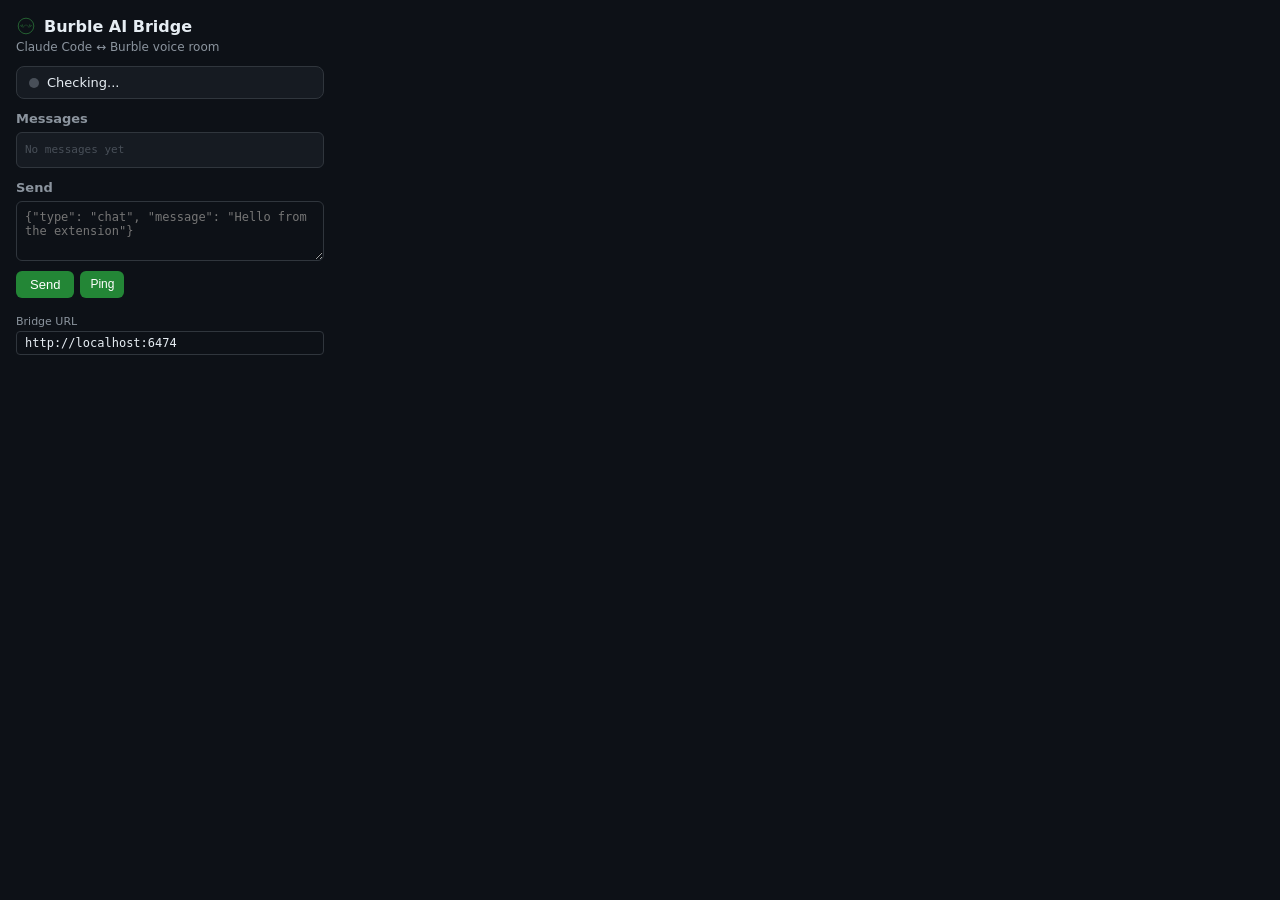
<file: client/extension/popup.html>
<!DOCTYPE html>
<html lang="en">
<head>
  <meta charset="UTF-8" />
  <style>
    * { margin: 0; padding: 0; box-sizing: border-box; }
    body { width: 340px; font-family: system-ui, sans-serif; background: #0d1117; color: #e6edf3; padding: 16px; }
    h1 { font-size: 16px; margin-bottom: 4px; display: flex; align-items: center; gap: 8px; }
    .subtitle { color: #8b949e; font-size: 12px; margin-bottom: 12px; }

    .status-row { display: flex; align-items: center; gap: 8px; padding: 8px 12px; background: #161b22; border: 1px solid #30363d; border-radius: 8px; margin-bottom: 12px; }
    .dot { width: 10px; height: 10px; border-radius: 50%; flex-shrink: 0; }
    .dot.green { background: #3fb950; box-shadow: 0 0 6px #3fb95066; }
    .dot.red { background: #f85149; }
    .dot.grey { background: #484f58; }
    .status-text { font-size: 13px; }

    .section { margin-bottom: 12px; }
    .section h2 { font-size: 13px; color: #8b949e; margin-bottom: 6px; }

    textarea { width: 100%; height: 60px; padding: 8px; background: #0d1117; border: 1px solid #30363d; border-radius: 6px; color: #e6edf3; font-family: monospace; font-size: 12px; resize: vertical; }
    textarea:focus { outline: none; border-color: #58a6ff; }

    button { padding: 6px 14px; border: none; border-radius: 6px; font-size: 13px; cursor: pointer; }
    .btn-green { background: #238636; color: #fff; }
    .btn-green:hover { background: #2ea043; }
    .btn-sm { padding: 4px 10px; font-size: 12px; }

    .messages { max-height: 150px; overflow-y: auto; background: #161b22; border: 1px solid #30363d; border-radius: 6px; padding: 8px; font-family: monospace; font-size: 11px; line-height: 1.6; }
    .messages:empty::after { content: "No messages yet"; color: #484f58; }
    .msg { word-break: break-all; }
    .msg-in { color: #58a6ff; }
    .msg-out { color: #3fb950; }

    .row { display: flex; gap: 6px; margin-top: 6px; }
    .config { margin-top: 8px; }
    .config label { font-size: 11px; color: #8b949e; }
    .config input { width: 100%; padding: 4px 8px; background: #0d1117; border: 1px solid #30363d; border-radius: 4px; color: #e6edf3; font-size: 12px; font-family: monospace; margin-top: 2px; }
  </style>
</head>
<body>
  <h1>
    <svg width="20" height="20" viewBox="0 0 256 256"><circle cx="128" cy="128" r="100" fill="none" stroke="#3fb950" stroke-width="6"/><path d="M50,128 L60,118 L70,138 L80,108 L90,148 Q128,80 166,148 L176,108 L186,138 L196,118 L206,128" fill="none" stroke="#3fb950" stroke-width="3" stroke-linecap="round"/></svg>
    Burble AI Bridge
  </h1>
  <p class="subtitle">Claude Code ↔ Burble voice room</p>

  <div class="status-row">
    <div class="dot grey" id="dot"></div>
    <span class="status-text" id="status-text">Checking...</span>
  </div>

  <div class="section">
    <h2>Messages</h2>
    <div class="messages" id="messages"></div>
  </div>

  <div class="section">
    <h2>Send</h2>
    <textarea id="send-input" placeholder='{"type": "chat", "message": "Hello from the extension"}'></textarea>
    <div class="row">
      <button class="btn-green" id="btn-send">Send</button>
      <button class="btn-green btn-sm" id="btn-ping">Ping</button>
    </div>
  </div>

  <div class="config">
    <label>Bridge URL</label>
    <input id="bridge-url" type="text" value="http://localhost:6474" />
  </div>

  <script src="popup.js"></script>
</body>
</html>
</file>
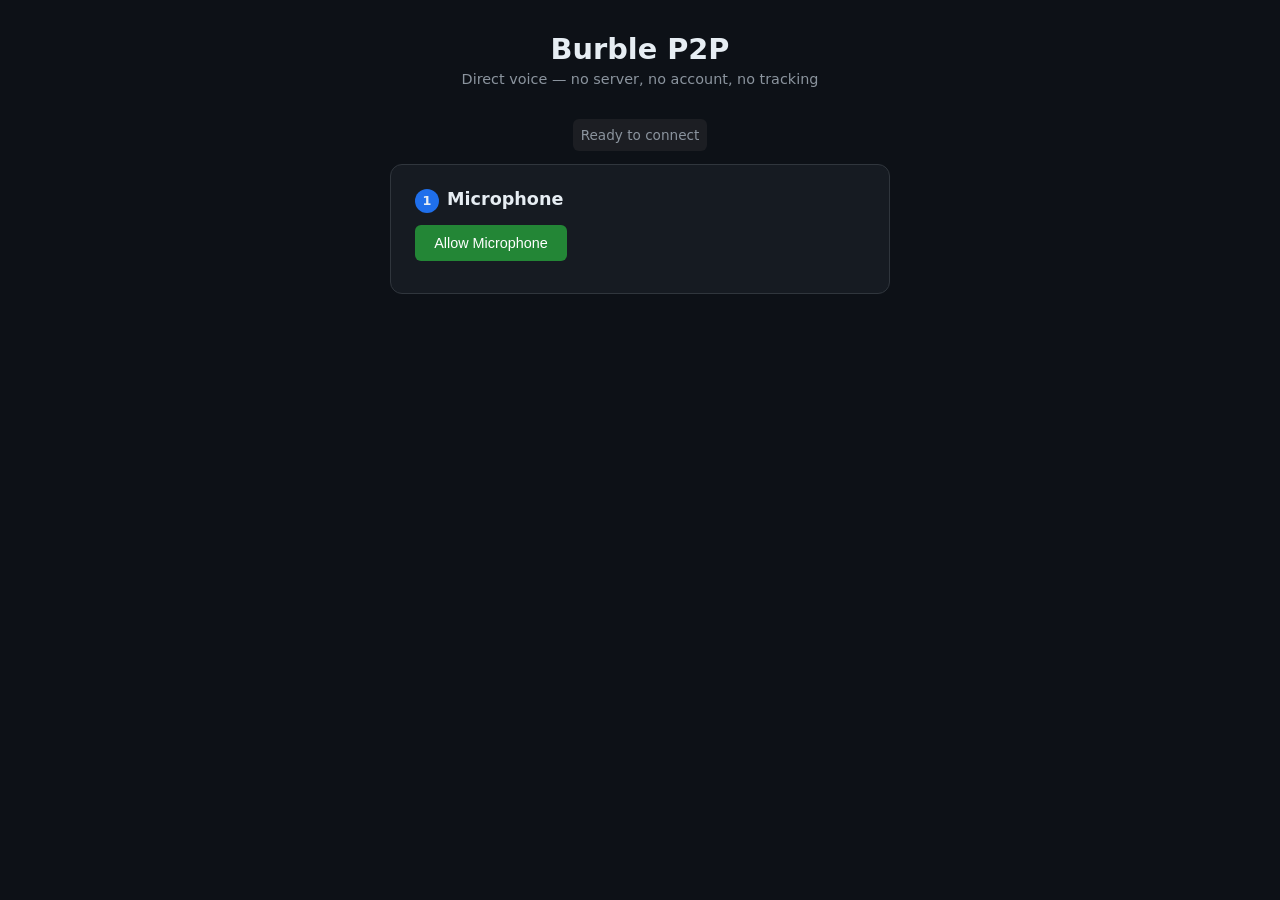
<file: client/web/p2p-voice.html>
<!DOCTYPE html>
<!-- SPDX-License-Identifier: PMPL-1.0-or-later -->
<!-- Burble P2P Voice — serverless mode. No central server needed. -->
<html lang="en">
<head>
  <meta charset="UTF-8" />
  <meta name="viewport" content="width=device-width, initial-scale=1.0" />
  <title>Burble P2P</title>
  <style>
    * { margin: 0; padding: 0; box-sizing: border-box; }
    body { font-family: system-ui, sans-serif; background: #0d1117; color: #e6edf3; min-height: 100vh; display: flex; flex-direction: column; align-items: center; padding: 2rem; }
    h1 { font-size: 1.8rem; margin-bottom: 0.3rem; }
    .subtitle { color: #8b949e; margin-bottom: 2rem; font-size: 0.9rem; }
    .card { background: #161b22; border: 1px solid #30363d; border-radius: 12px; padding: 1.5rem; max-width: 500px; width: 100%; margin-bottom: 1rem; }
    .card h2 { font-size: 1.1rem; margin-bottom: 0.8rem; }
    label { display: block; color: #8b949e; font-size: 0.85rem; margin-bottom: 0.3rem; }
    input, textarea { width: 100%; padding: 0.6rem; background: #0d1117; border: 1px solid #30363d; border-radius: 6px; color: #e6edf3; font-size: 0.9rem; margin-bottom: 0.8rem; font-family: monospace; }
    textarea { height: 80px; resize: vertical; }
    input:focus, textarea:focus { outline: none; border-color: #58a6ff; }
    button { padding: 0.6rem 1.2rem; border: none; border-radius: 6px; font-size: 0.9rem; cursor: pointer; margin-right: 0.5rem; margin-bottom: 0.5rem; }
    .btn-green { background: #238636; color: #fff; }
    .btn-green:hover { background: #2ea043; }
    .btn-blue { background: #1f6feb; color: #fff; }
    .btn-blue:hover { background: #388bfd; }
    .btn-red { background: #da3633; color: #fff; }
    .btn-red:hover { background: #f85149; }
    .btn-grey { background: #21262d; color: #8b949e; }
    .btn-grey:hover { background: #30363d; }
    .muted { background: #da3633 !important; }
    .status { padding: 0.5rem; border-radius: 6px; margin-bottom: 0.8rem; font-size: 0.85rem; text-align: center; }
    .status.idle { background: #1c1e23; color: #8b949e; }
    .status.waiting { background: #1a1500; color: #d29922; }
    .status.connected { background: #0d2818; color: #3fb950; }
    .status.error { background: #1a0000; color: #f85149; }
    .meter { height: 6px; background: #21262d; border-radius: 3px; margin: 0.3rem 0 0.8rem; overflow: hidden; }
    .meter-fill { height: 100%; background: #3fb950; transition: width 80ms; width: 0%; }
    .step-num { display: inline-block; width: 24px; height: 24px; background: #1f6feb; border-radius: 50%; text-align: center; line-height: 24px; font-size: 0.8rem; font-weight: bold; margin-right: 0.5rem; }
    .controls { display: flex; gap: 0.5rem; justify-content: center; margin-top: 0.5rem; }
    .hidden { display: none !important; }
    .instructions { color: #8b949e; font-size: 0.85rem; line-height: 1.5; margin-bottom: 0.8rem; }
    .copy-hint { color: #58a6ff; font-size: 0.8rem; cursor: pointer; }
    .copy-hint:hover { text-decoration: underline; }
    audio { display: none; }
  </style>
</head>
<body>
  <h1>Burble P2P</h1>
  <p class="subtitle">Direct voice — no server, no account, no tracking</p>

  <div id="status" class="status idle">Ready to connect</div>

  <!-- Step 1: Get microphone -->
  <div class="card" id="step-mic">
    <h2><span class="step-num">1</span>Microphone</h2>
    <button class="btn-green" id="btn-mic" onclick="getMic()">Allow Microphone</button>
    <div class="meter" id="mic-meter-wrap" style="display:none"><div class="meter-fill" id="mic-meter"></div></div>
  </div>

  <!-- Step 2: Create or Join -->
  <div class="card hidden" id="step-role">
    <h2><span class="step-num">2</span>Connect</h2>
    <p class="instructions">One person creates the room, the other joins it. Doesn't matter who does which.</p>
    <button class="btn-green" onclick="createOffer()">Create Room</button>
    <button class="btn-blue" onclick="showJoin()">Join Room</button>
  </div>

  <!-- Step 2a: Creator flow -->
  <div class="card hidden" id="step-offer">
    <h2><span class="step-num">2</span>Send this code to the other person</h2>
    <textarea id="offer-text" readonly onclick="copyOffer()"></textarea>
    <span class="copy-hint" onclick="copyOffer()">Click to copy</span>
  </div>

  <div class="card hidden" id="step-answer-input">
    <h2><span class="step-num">3</span>Paste their reply code here</h2>
    <textarea id="answer-text" placeholder="Paste the reply code here..."></textarea>
    <button class="btn-green" onclick="acceptAnswer()">Connect</button>
  </div>

  <!-- Step 2b: Joiner flow -->
  <div class="card hidden" id="step-offer-input">
    <h2><span class="step-num">2</span>Paste the room code here</h2>
    <textarea id="remote-offer-text" placeholder="Paste the room code here..."></textarea>
    <button class="btn-green" onclick="createAnswer()">Generate Reply</button>
  </div>

  <div class="card hidden" id="step-answer">
    <h2><span class="step-num">3</span>Send this reply code back</h2>
    <textarea id="answer-out-text" readonly onclick="copyAnswer()"></textarea>
    <span class="copy-hint" onclick="copyAnswer()">Click to copy</span>
    <p class="instructions" style="margin-top:0.5rem">Once they paste your reply, you'll be connected.</p>
  </div>

  <!-- Connected view -->
  <div class="card hidden" id="step-connected">
    <h2>Connected</h2>
    <label>Your microphone</label>
    <div class="meter"><div class="meter-fill" id="mic-meter-live"></div></div>
    <label>Remote audio</label>
    <div class="meter"><div class="meter-fill" id="remote-meter"></div></div>
    <div class="controls">
      <button id="btn-mute" class="btn-green" onclick="toggleMute()">Mute</button>
      <button id="btn-deafen" class="btn-green" onclick="toggleDeafen()">Deafen</button>
    </div>
    <div class="controls" style="margin-top:0.5rem">
      <button class="btn-red" onclick="hangUp()">Hang Up</button>
    </div>
    <audio id="remote-audio" autoplay></audio>
  </div>

  <!-- AI Data Channel -->
  <div class="card hidden" id="step-ai-channel">
    <h2>AI Channel</h2>
    <p class="instructions">A JSON data channel running alongside voice. Claude (or any AI) on either side can send structured messages peer-to-peer. Open your browser console or use the API below.</p>
    <div id="ai-log" style="background:#0d1117; border:1px solid #30363d; border-radius:6px; padding:0.5rem; max-height:200px; overflow-y:auto; font-family:monospace; font-size:0.8rem; margin-bottom:0.8rem; white-space:pre-wrap;"></div>
    <div style="display:flex; gap:0.5rem;">
      <input id="ai-msg" type="text" placeholder='{"type":"ping"}' style="flex:1; margin-bottom:0;" />
      <button class="btn-blue" onclick="sendAI()" style="margin:0;">Send</button>
    </div>
  </div>

  <script>
    // SPDX-License-Identifier: PMPL-1.0-or-later
    // Burble P2P — WebRTC direct voice with copy-paste signaling.
    // Zero server. Zero account. Zero tracking. Just voice.

    const ICE_SERVERS = [
      { urls: 'stun:stun.l.google.com:19302' },
      { urls: 'stun:stun.cloudflare.com:3478' },
      { urls: 'stun:stun1.l.google.com:19302' }
    ];

    let pc = null;
    let localStream = null;
    let remoteStream = null;
    let muted = false;
    let deafened = false;
    let micAnalyser = null;
    let remoteAnalyser = null;
    let micData = null;
    let remoteData = null;
    let animFrame = null;
    let aiChannel = null;  // WebRTC DataChannel for AI-to-AI comms

    // ── Microphone ──────────────────────────────────────────────────────

    async function getMic() {
      try {
        localStream = await navigator.mediaDevices.getUserMedia({
          audio: { echoCancellation: true, noiseSuppression: true, autoGainControl: true }
        });

        // Mic level meter
        const ctx = new AudioContext();
        const src = ctx.createMediaStreamSource(localStream);
        micAnalyser = ctx.createAnalyser();
        micAnalyser.fftSize = 256;
        micData = new Uint8Array(micAnalyser.frequencyBinCount);
        src.connect(micAnalyser);

        document.getElementById('mic-meter-wrap').style.display = '';
        document.getElementById('btn-mic').textContent = 'Microphone ready';
        document.getElementById('btn-mic').disabled = true;
        document.getElementById('step-role').classList.remove('hidden');
        startMeters();
        setStatus('idle', 'Microphone ready — create or join a room');
      } catch (e) {
        setStatus('error', 'Microphone access denied: ' + e.message);
      }
    }

    // ── WebRTC ──────────────────────────────────────────────────────────

    function createPC() {
      pc = new RTCPeerConnection({ iceServers: ICE_SERVERS });

      // Add local audio tracks
      localStream.getTracks().forEach(t => pc.addTrack(t, localStream));

      // Receive remote audio
      pc.ontrack = (ev) => {
        remoteStream = ev.streams[0];
        document.getElementById('remote-audio').srcObject = remoteStream;

        // Remote level meter
        const ctx = new AudioContext();
        const src = ctx.createMediaStreamSource(remoteStream);
        remoteAnalyser = ctx.createAnalyser();
        remoteAnalyser.fftSize = 256;
        remoteData = new Uint8Array(remoteAnalyser.frequencyBinCount);
        src.connect(remoteAnalyser);
      };

      pc.oniceconnectionstatechange = () => {
        if (pc.iceConnectionState === 'connected' || pc.iceConnectionState === 'completed') {
          showConnected();
        } else if (pc.iceConnectionState === 'disconnected' || pc.iceConnectionState === 'failed') {
          setStatus('error', 'Connection lost');
        }
      };

      // ── AI Data Channel ───────────────────────────────────────────────
      // Creator side creates the channel; joiner side receives it via ondatachannel.
      // Protocol: JSON messages over a reliable, ordered WebRTC DataChannel.
      //
      // API for Claude / AI agents (accessible from browser console or MCP):
      //   window.burble.send({type: "ping"})           — send a message
      //   window.burble.onMessage = (msg) => { ... }   — receive callback
      //   window.burble.history                         — all messages
      //
      // Example Claude-to-Claude exchange:
      //   {type: "task", from: "claude-a", payload: {action: "review", file: "foo.rs"}}
      //   {type: "result", from: "claude-b", payload: {status: "ok", issues: []}}

      pc.ondatachannel = (ev) => {
        aiChannel = ev.channel;
        setupAIChannel(aiChannel);
      };

      return pc;
    }

    function createAIDataChannel() {
      aiChannel = pc.createDataChannel('burble-ai', { ordered: true });
      setupAIChannel(aiChannel);
    }

    function setupAIChannel(ch) {
      ch.onopen = () => {
        aiLog('system', 'AI data channel open — peer-to-peer JSON messaging active');
        document.getElementById('step-ai-channel').classList.remove('hidden');
      };

      ch.onmessage = (ev) => {
        try {
          const msg = JSON.parse(ev.data);
          aiLog('recv', JSON.stringify(msg, null, 2));
          // Fire callback for programmatic consumers (Claude, MCP, etc.)
          if (window.burble?.onMessage) window.burble.onMessage(msg);
        } catch (e) {
          aiLog('recv', ev.data);
        }
      };

      ch.onclose = () => aiLog('system', 'AI data channel closed');

      // Expose global API for AI agents
      window.burble = {
        send: (msg) => {
          if (!aiChannel || aiChannel.readyState !== 'open') {
            console.error('[Burble AI] Channel not open');
            return false;
          }
          const payload = typeof msg === 'string' ? msg : JSON.stringify(msg);
          aiChannel.send(payload);
          aiLog('sent', typeof msg === 'string' ? msg : JSON.stringify(msg, null, 2));
          return true;
        },
        onMessage: null,  // Set this to receive messages: window.burble.onMessage = (msg) => { ... }
        history: [],
        channel: () => aiChannel,
        isOpen: () => aiChannel?.readyState === 'open',
      };
    }

    function aiLog(direction, text) {
      const el = document.getElementById('ai-log');
      const time = new Date().toLocaleTimeString();
      const prefix = direction === 'sent' ? '→' : direction === 'recv' ? '←' : '●';
      const color = direction === 'sent' ? '#58a6ff' : direction === 'recv' ? '#3fb950' : '#8b949e';
      el.innerHTML += `<span style="color:${color}">${prefix} ${time}</span> ${text}\n`;
      el.scrollTop = el.scrollHeight;
      if (window.burble) window.burble.history.push({ direction, text, time });
    }

    function sendAI() {
      const input = document.getElementById('ai-msg');
      const text = input.value.trim();
      if (!text) return;
      try {
        window.burble.send(JSON.parse(text));
      } catch (e) {
        window.burble.send(text);
      }
      input.value = '';
    }

    // ── Creator flow ────────────────────────────────────────────────────

    async function createOffer() {
      setStatus('waiting', 'Creating room...');
      createPC();
      createAIDataChannel();  // Creator opens the data channel

      const offer = await pc.createOffer();
      await pc.setLocalDescription(offer);

      // Wait for ICE gathering to complete
      await new Promise(resolve => {
        if (pc.iceGatheringState === 'complete') return resolve();
        pc.onicegatheringstatechange = () => {
          if (pc.iceGatheringState === 'complete') resolve();
        };
        // Timeout after 5s — use what we have
        setTimeout(resolve, 5000);
      });

      const code = btoa(JSON.stringify(pc.localDescription));
      document.getElementById('offer-text').value = code;

      document.getElementById('step-role').classList.add('hidden');
      document.getElementById('step-offer').classList.remove('hidden');
      document.getElementById('step-answer-input').classList.remove('hidden');
      setStatus('waiting', 'Room created — send the code and wait for reply');
    }

    async function acceptAnswer() {
      try {
        const code = document.getElementById('answer-text').value.trim();
        const answer = JSON.parse(atob(code));
        await pc.setRemoteDescription(answer);
        setStatus('waiting', 'Connecting...');
      } catch (e) {
        setStatus('error', 'Invalid reply code: ' + e.message);
      }
    }

    // ── Joiner flow ─────────────────────────────────────────────────────

    function showJoin() {
      document.getElementById('step-role').classList.add('hidden');
      document.getElementById('step-offer-input').classList.remove('hidden');
      setStatus('waiting', 'Paste the room code to join');
    }

    async function createAnswer() {
      try {
        const code = document.getElementById('remote-offer-text').value.trim();
        const offer = JSON.parse(atob(code));

        createPC();
        await pc.setRemoteDescription(offer);

        const answer = await pc.createAnswer();
        await pc.setLocalDescription(answer);

        // Wait for ICE gathering
        await new Promise(resolve => {
          if (pc.iceGatheringState === 'complete') return resolve();
          pc.onicegatheringstatechange = () => {
            if (pc.iceGatheringState === 'complete') resolve();
          };
          setTimeout(resolve, 5000);
        });

        const replyCode = btoa(JSON.stringify(pc.localDescription));
        document.getElementById('answer-out-text').value = replyCode;

        document.getElementById('step-offer-input').classList.add('hidden');
        document.getElementById('step-answer').classList.remove('hidden');
        setStatus('waiting', 'Reply generated — send it back and wait for connection');
      } catch (e) {
        setStatus('error', 'Invalid room code: ' + e.message);
      }
    }

    // ── Connected ───────────────────────────────────────────────────────

    function showConnected() {
      document.querySelectorAll('.card').forEach(c => c.classList.add('hidden'));
      document.getElementById('step-connected').classList.remove('hidden');
      setStatus('connected', 'Voice connected — P2P, no server involved');
    }

    function toggleMute() {
      muted = !muted;
      localStream?.getAudioTracks().forEach(t => t.enabled = !muted);
      const btn = document.getElementById('btn-mute');
      btn.textContent = muted ? 'Unmute' : 'Mute';
      btn.classList.toggle('muted', muted);
    }

    function toggleDeafen() {
      deafened = !deafened;
      if (remoteStream) remoteStream.getAudioTracks().forEach(t => t.enabled = !deafened);
      const btn = document.getElementById('btn-deafen');
      btn.textContent = deafened ? 'Undeafen' : 'Deafen';
      btn.classList.toggle('muted', deafened);
    }

    function hangUp() {
      if (pc) { pc.close(); pc = null; }
      if (localStream) { localStream.getTracks().forEach(t => t.stop()); localStream = null; }
      if (remoteStream) { remoteStream.getTracks().forEach(t => t.stop()); remoteStream = null; }
      if (animFrame) cancelAnimationFrame(animFrame);
      location.reload();
    }

    // ── Meters ──────────────────────────────────────────────────────────

    function startMeters() {
      function update() {
        if (micAnalyser && micData) {
          micAnalyser.getByteFrequencyData(micData);
          const avg = micData.reduce((a, b) => a + b, 0) / micData.length;
          const pct = Math.min(100, (avg / 100) * 100);
          const el1 = document.getElementById('mic-meter');
          const el2 = document.getElementById('mic-meter-live');
          if (el1) el1.style.width = pct + '%';
          if (el2) el2.style.width = pct + '%';
        }
        if (remoteAnalyser && remoteData) {
          remoteAnalyser.getByteFrequencyData(remoteData);
          const avg = remoteData.reduce((a, b) => a + b, 0) / remoteData.length;
          const pct = Math.min(100, (avg / 100) * 100);
          const el = document.getElementById('remote-meter');
          if (el) el.style.width = pct + '%';
        }
        animFrame = requestAnimationFrame(update);
      }
      update();
    }

    // ── Helpers ──────────────────────────────────────────────────────────

    function setStatus(cls, text) {
      const el = document.getElementById('status');
      el.className = 'status ' + cls;
      el.textContent = text;
    }

    async function copyOffer() {
      const text = document.getElementById('offer-text').value;
      await navigator.clipboard.writeText(text);
      setStatus('waiting', 'Code copied! Send it to the other person.');
    }

    async function copyAnswer() {
      const text = document.getElementById('answer-out-text').value;
      await navigator.clipboard.writeText(text);
      setStatus('waiting', 'Reply copied! Send it back to the room creator.');
    }
  </script>
</body>
</html>
</file>
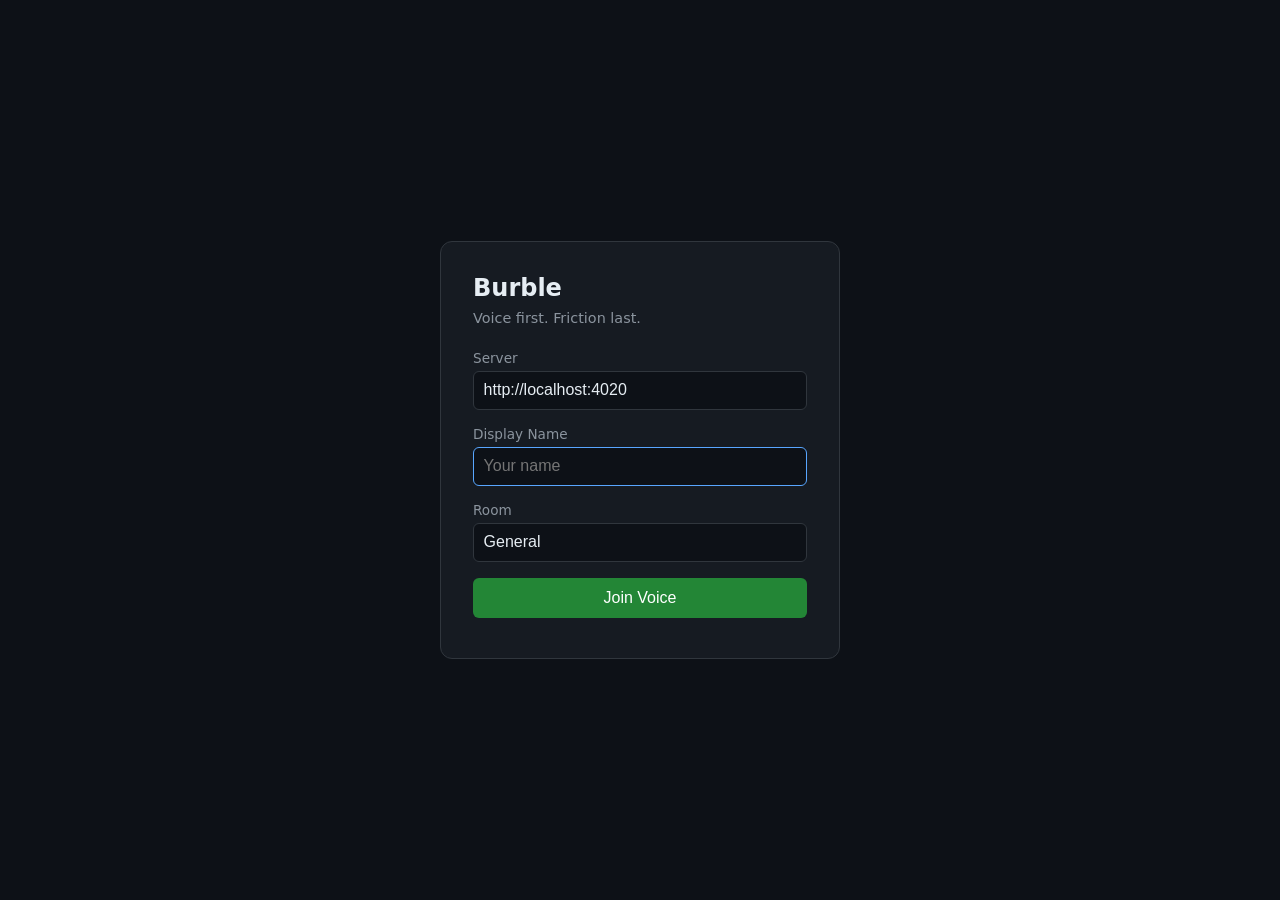
<file: client/web/quick-join.html>
<!DOCTYPE html>
<!-- SPDX-License-Identifier: PMPL-1.0-or-later -->
<!-- Burble Quick Join — minimal voice client for testing -->
<html lang="en">
<head>
  <meta charset="UTF-8" />
  <meta name="viewport" content="width=device-width, initial-scale=1.0" />
  <title>Burble — Quick Join</title>
  <style>
    * { margin: 0; padding: 0; box-sizing: border-box; }
    body { font-family: system-ui, sans-serif; background: #0d1117; color: #e6edf3; min-height: 100vh; display: flex; flex-direction: column; align-items: center; justify-content: center; }
    .card { background: #161b22; border: 1px solid #30363d; border-radius: 12px; padding: 2rem; max-width: 400px; width: 90%; }
    h1 { font-size: 1.5rem; margin-bottom: 0.5rem; }
    .subtitle { color: #8b949e; margin-bottom: 1.5rem; font-size: 0.9rem; }
    label { display: block; color: #8b949e; font-size: 0.85rem; margin-bottom: 0.3rem; }
    input { width: 100%; padding: 0.6rem; background: #0d1117; border: 1px solid #30363d; border-radius: 6px; color: #e6edf3; font-size: 1rem; margin-bottom: 1rem; }
    input:focus { outline: none; border-color: #58a6ff; }
    button { width: 100%; padding: 0.7rem; border: none; border-radius: 6px; font-size: 1rem; cursor: pointer; margin-bottom: 0.5rem; }
    .btn-primary { background: #238636; color: #fff; }
    .btn-primary:hover { background: #2ea043; }
    .btn-primary:disabled { background: #21262d; color: #484f58; cursor: not-allowed; }
    .btn-danger { background: #da3633; color: #fff; }
    .btn-danger:hover { background: #f85149; }
    .status { text-align: center; padding: 0.5rem; border-radius: 6px; margin-bottom: 1rem; font-size: 0.85rem; }
    .status.connected { background: #0d2818; color: #3fb950; }
    .status.disconnected { background: #1a0000; color: #f85149; }
    .status.connecting { background: #1a1500; color: #d29922; }
    .meter { height: 6px; background: #21262d; border-radius: 3px; margin: 0.5rem 0 1rem; overflow: hidden; }
    .meter-fill { height: 100%; background: #3fb950; transition: width 100ms; width: 0%; }
    .controls { display: flex; gap: 0.5rem; }
    .controls button { flex: 1; }
    .muted { background: #da3633 !important; }
    #participants { list-style: none; margin-bottom: 1rem; }
    #participants li { padding: 0.3rem 0; color: #8b949e; font-size: 0.9rem; }
    #participants li::before { content: ""; display: inline-block; width: 8px; height: 8px; border-radius: 50%; margin-right: 0.5rem; }
    #participants li.speaking::before { background: #3fb950; }
    #participants li.silent::before { background: #30363d; }
    .hidden { display: none; }
  </style>
</head>
<body>
  <div class="card">
    <h1>Burble</h1>
    <p class="subtitle">Voice first. Friction last.</p>

    <!-- Join form -->
    <div id="join-form">
      <label for="server">Server</label>
      <input id="server" type="text" value="http://localhost:4020" />
      <label for="name">Display Name</label>
      <input id="name" type="text" placeholder="Your name" autofocus />
      <label for="room">Room</label>
      <input id="room" type="text" value="General" />
      <button class="btn-primary" id="btn-join" onclick="joinRoom()">Join Voice</button>
    </div>

    <!-- Connected view -->
    <div id="voice-view" class="hidden">
      <div id="status" class="status disconnected">Disconnected</div>
      <label>Microphone Level</label>
      <div class="meter"><div class="meter-fill" id="mic-meter"></div></div>
      <ul id="participants"></ul>
      <div class="controls">
        <button id="btn-mute" class="btn-primary" onclick="toggleMute()">Mute</button>
        <button id="btn-deafen" class="btn-primary" onclick="toggleDeafen()">Deafen</button>
      </div>
      <br/>
      <button class="btn-danger" onclick="leaveRoom()">Leave</button>
    </div>
  </div>

  <script>
    // SPDX-License-Identifier: PMPL-1.0-or-later
    // Burble Quick Join — minimal WebRTC voice client.

    let token = null;
    let ws = null;
    let localStream = null;
    let peers = {};
    let muted = false;
    let deafened = false;
    let micAnalyser = null;
    let micDataArray = null;
    let meterInterval = null;

    async function joinRoom() {
      const server = document.getElementById('server').value.replace(/\/$/, '');
      const name = document.getElementById('name').value || 'Guest';
      const room = document.getElementById('room').value || 'General';

      setStatus('connecting', 'Connecting...');

      try {
        // 1. Get guest auth token
        const authRes = await fetch(`${server}/api/v1/auth/guest`, {
          method: 'POST',
          headers: { 'Content-Type': 'application/json' },
          body: JSON.stringify({ display_name: name })
        });
        const auth = await authRes.json();
        token = auth.access_token;

        // 2. Get microphone access
        localStream = await navigator.mediaDevices.getUserMedia({
          audio: {
            echoCancellation: true,
            noiseSuppression: true,
            autoGainControl: true
          }
        });

        // 3. Set up mic level meter
        const audioCtx = new AudioContext();
        const source = audioCtx.createMediaStreamSource(localStream);
        micAnalyser = audioCtx.createAnalyser();
        micAnalyser.fftSize = 256;
        source.connect(micAnalyser);
        micDataArray = new Uint8Array(micAnalyser.frequencyBinCount);
        meterInterval = setInterval(updateMicMeter, 100);

        // 4. Connect WebSocket to Phoenix
        const wsUrl = server.replace('http', 'ws') + `/socket/websocket?token=${token}&vsn=2.0.0`;
        ws = new WebSocket(wsUrl);

        ws.onopen = () => {
          // Join the room channel
          ws.send(JSON.stringify([null, null, `voice:${room}`, 'phx_join', { display_name: name }]));
          setStatus('connected', `Connected to ${room}`);
          document.getElementById('join-form').classList.add('hidden');
          document.getElementById('voice-view').classList.remove('hidden');
          addParticipant(name + ' (you)');
        };

        ws.onmessage = (event) => {
          try {
            const msg = JSON.parse(event.data);
            handleMessage(msg);
          } catch (e) { /* ignore non-JSON */ }
        };

        ws.onclose = () => {
          setStatus('disconnected', 'Disconnected');
        };

        ws.onerror = (err) => {
          setStatus('disconnected', 'Connection failed');
          console.error('[Burble] WebSocket error:', err);
        };

      } catch (err) {
        setStatus('disconnected', `Error: ${err.message}`);
        console.error('[Burble]', err);
      }
    }

    function handleMessage(msg) {
      if (!Array.isArray(msg)) return;
      const [joinRef, ref, topic, event, payload] = msg;

      if (event === 'presence_state' && payload) {
        Object.keys(payload).forEach(user => addParticipant(user));
      }
      if (event === 'presence_diff' && payload) {
        if (payload.joins) Object.keys(payload.joins).forEach(user => addParticipant(user));
        if (payload.leaves) Object.keys(payload.leaves).forEach(user => removeParticipant(user));
      }
      if (event === 'phx_reply' && payload?.status === 'ok') {
        console.log('[Burble] Channel joined successfully');
      }
    }

    function toggleMute() {
      muted = !muted;
      localStream?.getAudioTracks().forEach(t => t.enabled = !muted);
      const btn = document.getElementById('btn-mute');
      btn.textContent = muted ? 'Unmute' : 'Mute';
      btn.classList.toggle('muted', muted);
    }

    function toggleDeafen() {
      deafened = !deafened;
      // Deafen would mute all incoming audio
      Object.values(peers).forEach(pc => {
        pc.getReceivers().forEach(r => { if (r.track) r.track.enabled = !deafened; });
      });
      const btn = document.getElementById('btn-deafen');
      btn.textContent = deafened ? 'Undeafen' : 'Deafen';
      btn.classList.toggle('muted', deafened);
      // Also mute when deafened
      if (deafened && !muted) toggleMute();
    }

    function leaveRoom() {
      if (ws) { ws.close(); ws = null; }
      if (localStream) { localStream.getTracks().forEach(t => t.stop()); localStream = null; }
      if (meterInterval) { clearInterval(meterInterval); meterInterval = null; }
      document.getElementById('join-form').classList.remove('hidden');
      document.getElementById('voice-view').classList.add('hidden');
      document.getElementById('participants').innerHTML = '';
      muted = false; deafened = false;
    }

    function updateMicMeter() {
      if (!micAnalyser) return;
      micAnalyser.getByteFrequencyData(micDataArray);
      const avg = micDataArray.reduce((a, b) => a + b, 0) / micDataArray.length;
      const pct = Math.min(100, (avg / 128) * 100);
      document.getElementById('mic-meter').style.width = pct + '%';
    }

    function setStatus(cls, text) {
      const el = document.getElementById('status');
      el.className = 'status ' + cls;
      el.textContent = text;
    }

    function addParticipant(name) {
      const ul = document.getElementById('participants');
      if ([...ul.children].some(li => li.textContent === name)) return;
      const li = document.createElement('li');
      li.textContent = name;
      li.className = 'silent';
      ul.appendChild(li);
    }

    function removeParticipant(name) {
      const ul = document.getElementById('participants');
      [...ul.children].filter(li => li.textContent === name).forEach(li => li.remove());
    }
  </script>
</body>
</html>
</file>
